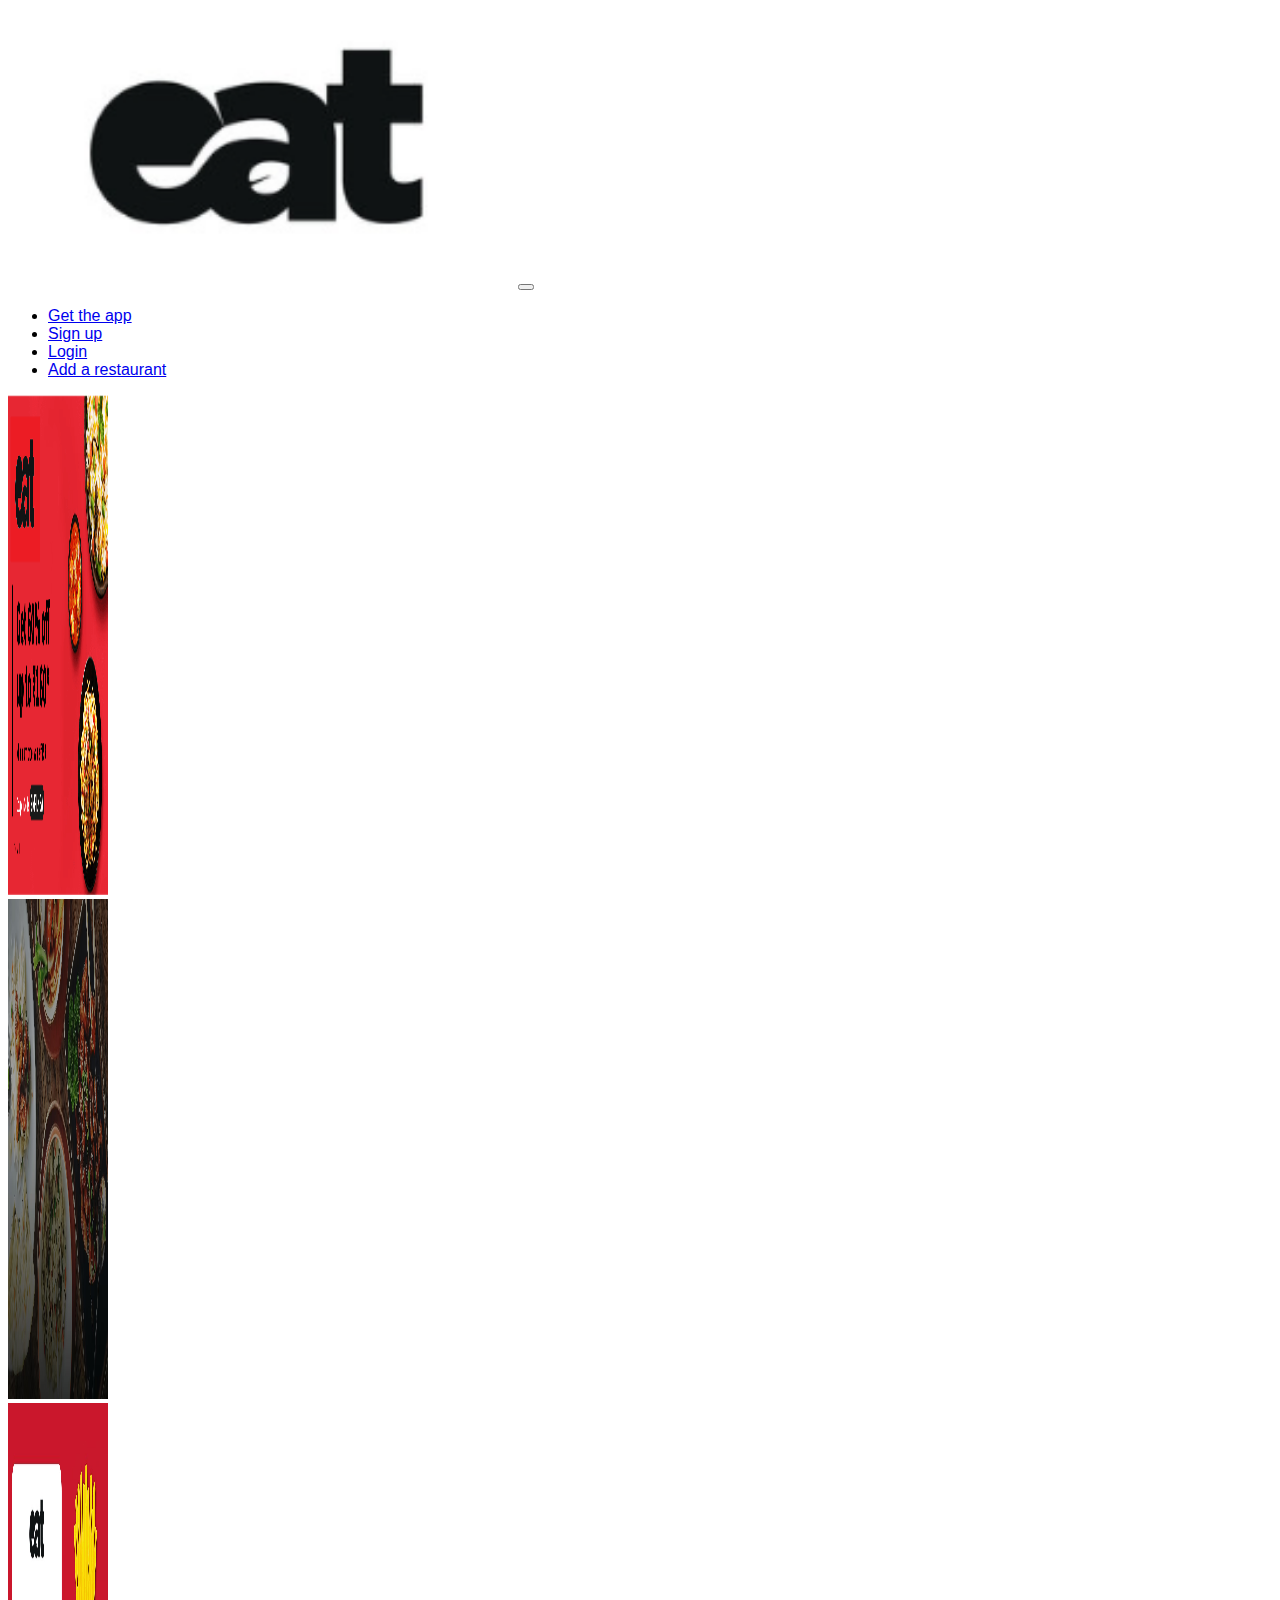
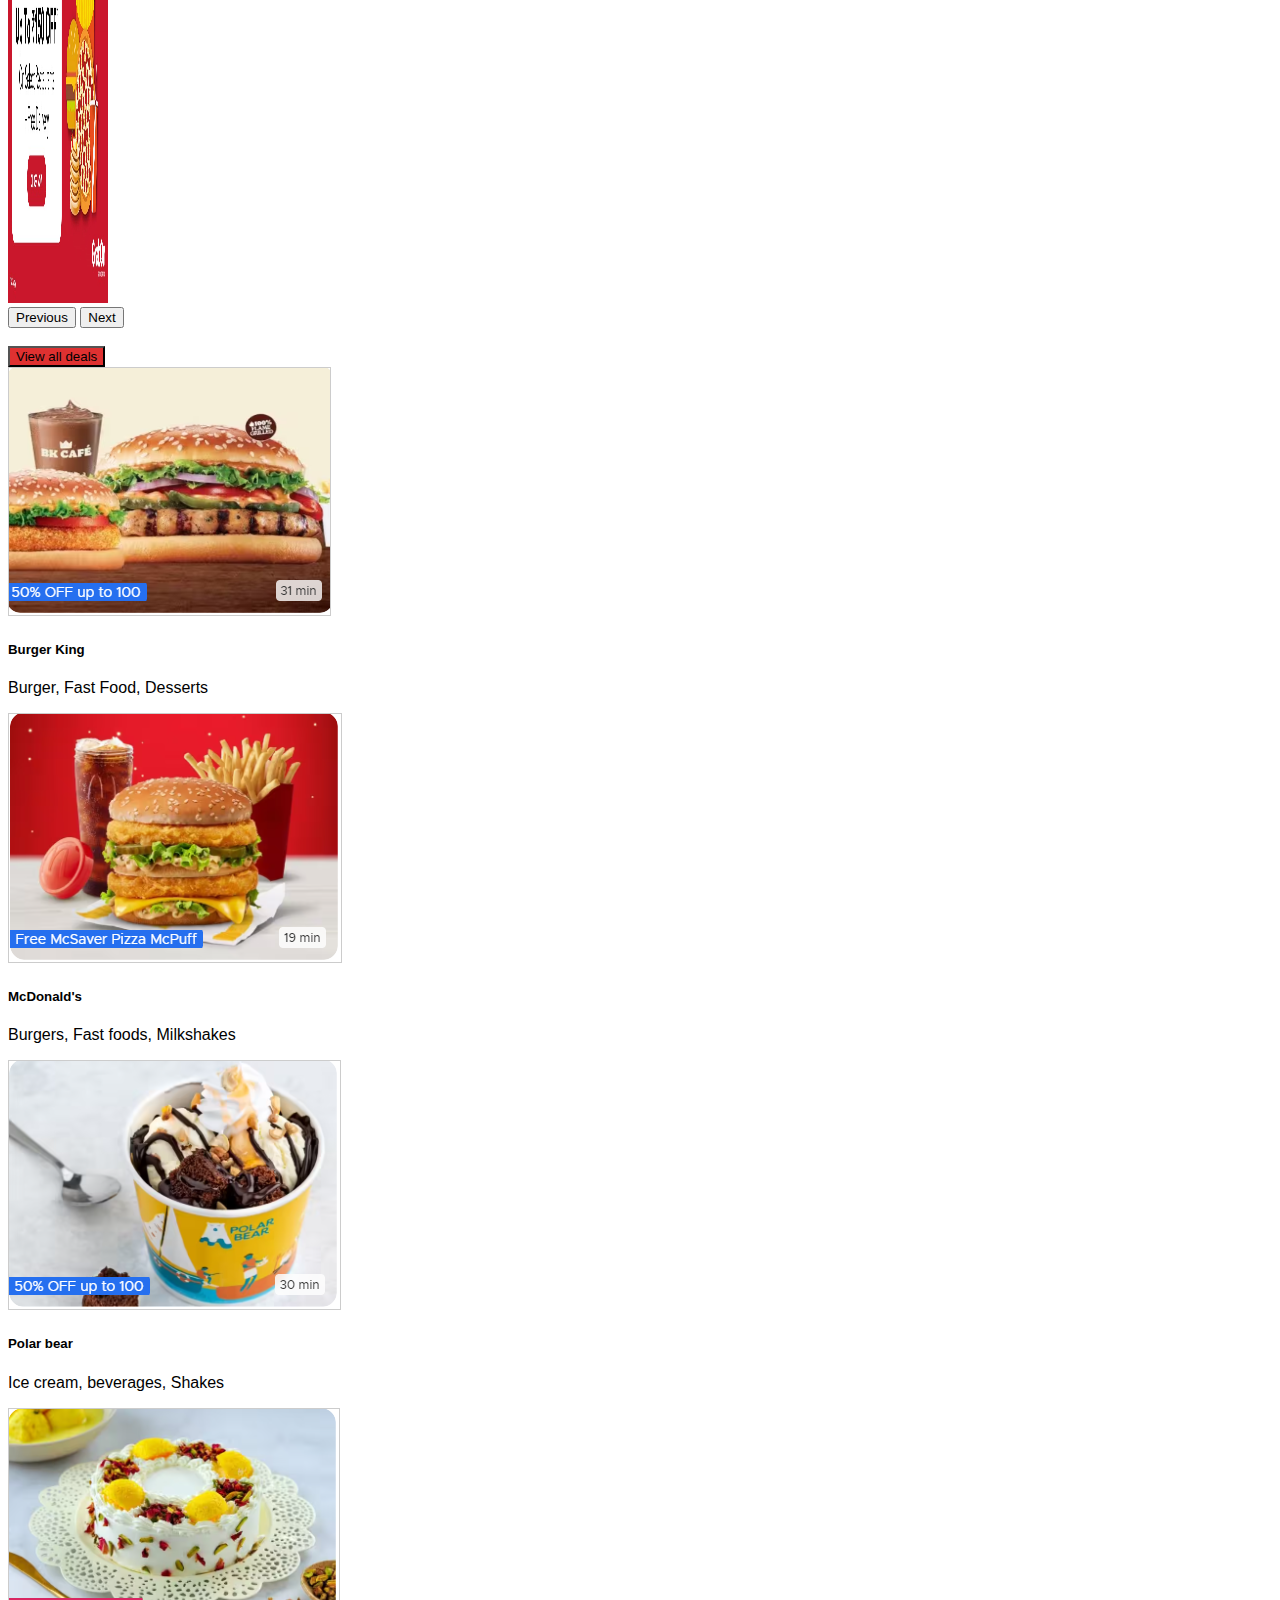
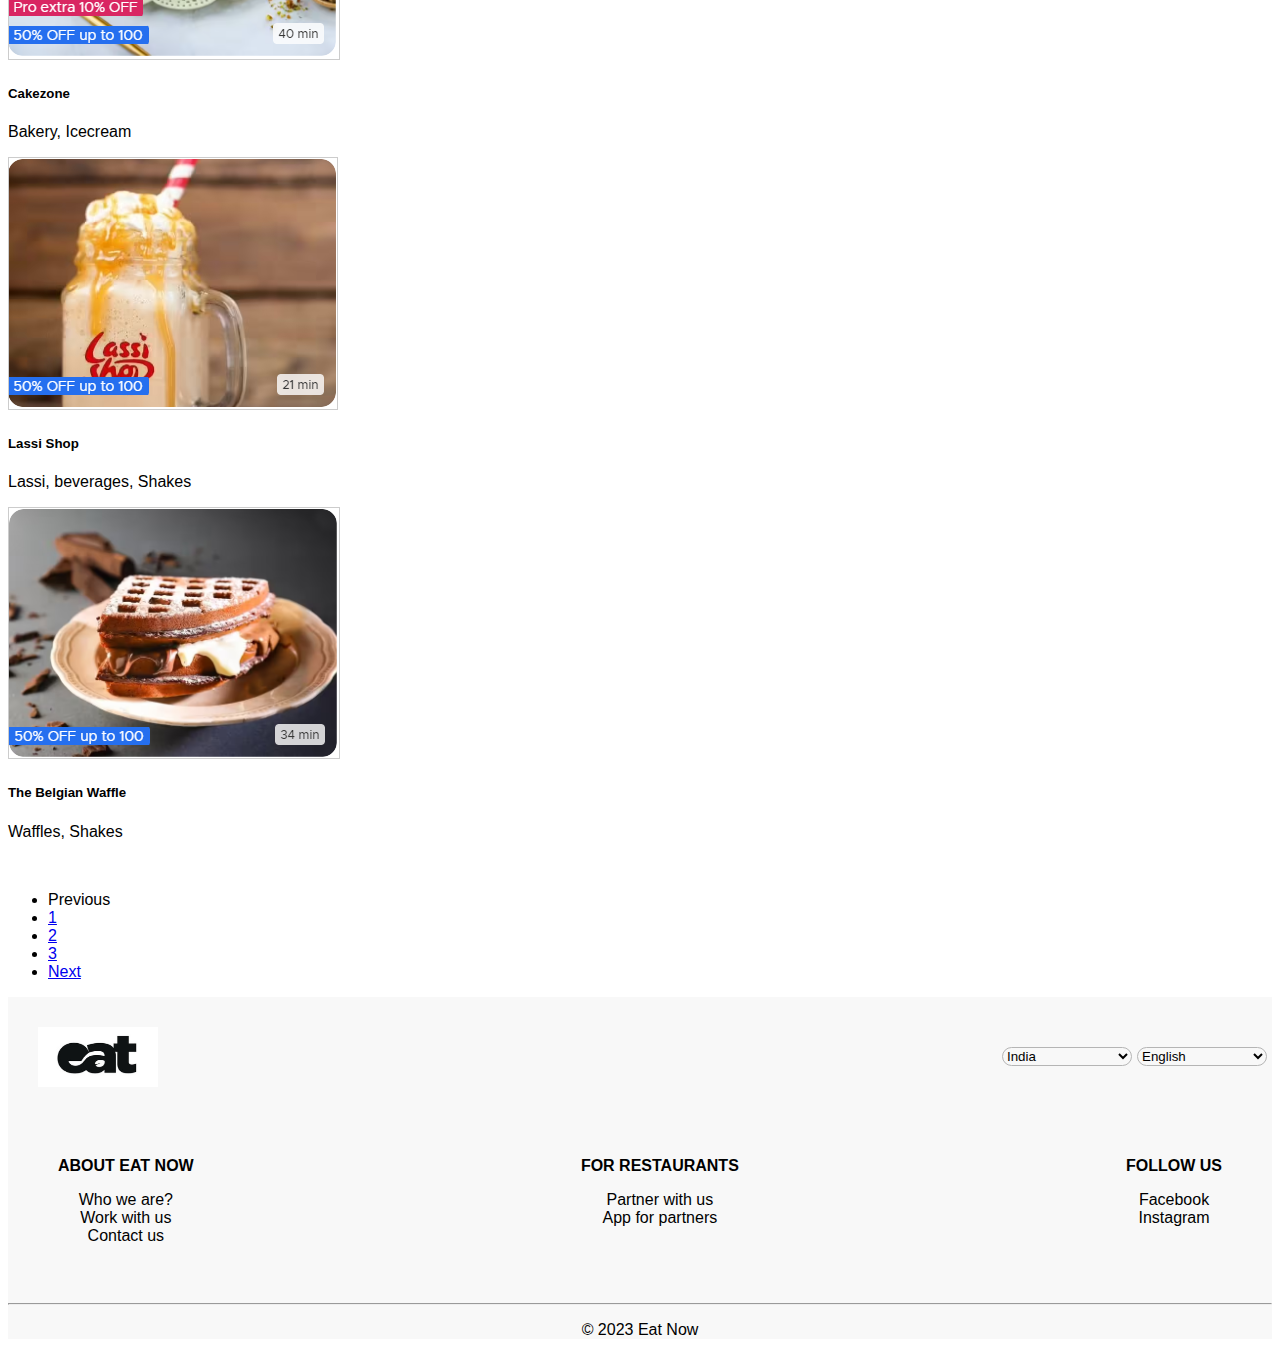
<file: index.html>
<!DOCTYPE html>
<html lang="en">
  <head>
    <meta charset="utf-8" />
    <meta name="viewport" content="width=device-width, initial-scale=1" />
    <title>Eat Now</title>
    <link
      href="https://cdn.jsdelivr.net/npm/bootstrap@5.3.0-alpha1/dist/css/bootstrap.min.css"
      rel="stylesheet"
      integrity="sha384-GLhlTQ8iRABdZLl6O3oVMWSktQOp6b7In1Zl3/Jr59b6EGGoI1aFkw7cmDA6j6gD"
      crossorigin="anonymous"
    />
    <link rel="stylesheet" href="stylesheets/styles.css" />
  </head>
  <body>
    <script
      src="https://cdn.jsdelivr.net/npm/bootstrap@5.3.0-alpha1/dist/js/bootstrap.bundle.min.js"
      integrity="sha384-w76AqPfDkMBDXo30jS1Sgez6pr3x5MlQ1ZAGC+nuZB+EYdgRZgiwxhTBTkF7CXvN"
      crossorigin="anonymous"
    ></script>
    <header>
      <nav class="navbar navbar-expand-lg bg-body-tertiary">
        <div class="container-fluid">
          <a class="navbar-brand" href="index.html"
            ><img src="images/logo.PNG" alt="logo" width="40%"
          /></a>
          <button
            class="navbar-toggler"
            type="button"
            data-bs-toggle="collapse"
            data-bs-target="#navbarScroll"
            aria-controls="navbarScroll"
            aria-expanded="false"
            aria-label="Toggle navigation"
          >
            <span class="navbar-toggler-icon"></span>
          </button>
          <div class="collapse navbar-collapse" id="navbarScroll">
            <ul
              class="navbar-nav ms-auto mb-2 mb-lg-0"
              style="--bs-scroll-height: 100px"
            >
              <li class="nav-item">
                <a class="nav-link" aria-current="page" href="getapp.html"
                  >Get the app</a
                >
              </li>
              <li class="nav-item">
                <a class="nav-link" href="signup.html">Sign up</a>
              </li>
              <li class="nav-item">
                <a class="nav-link" href="login.html">Login</a>
              </li>
              <li class="nav-item">
                <a class="nav-link" href="partnerwithus.html"
                  >Add a restaurant</a
                >
              </li>
            </ul>
          </div>
        </div>
      </nav>
    </header>
    <main>
      <div id="carouselExample" class="carousel slide carousel-fade">
        <div class="carousel-inner">
          <div class="carousel-item active">
            <img src="images/corosal1.png" class="d-block w-100" alt="offer3" />
          </div>
          <div class="carousel-item" data-interval="300">
            <img
              src="images/corosal4.avif"
              class="d-block w-100"
              alt="offer2"
            />
          </div>
          <div class="carousel-item" data-interval="300">
            <img src="images/corosal3.jpg" class="d-block w-100" alt="offer1" />
          </div>
        </div>
        <button
          class="carousel-control-prev"
          type="button"
          data-bs-target="#carouselExample"
          data-bs-slide="prev"
        >
          <span class="carousel-control-prev-icon" aria-hidden="true"></span>
          <span class="visually-hidden">Previous</span>
        </button>
        <button
          class="carousel-control-next"
          type="button"
          data-bs-target="#carouselExample"
          data-bs-slide="next"
        >
          <span class="carousel-control-next-icon" aria-hidden="true"></span>
          <span class="visually-hidden">Next</span>
        </button>
      </div>
      <!--Button-->
      <br />
      <div class="d-grid gap-2">
        <button
          class="btn btn-primary"
          style="background-color: rgb(223, 49, 49)"
          type="button"
        >
          View all deals
        </button>
        <br />
      </div>
      <!-- Card-->
      <div class="row row-cols-1 row-cols-md-3 g-4">
        <div class="col">
          <div class="card">
            <img
              src="images/BurgerKing.PNG"
              class="card-img-top"
              alt="burgerking"
            />
            <div class="card-body">
              <a href="#">
                <h5 class="card-title">Burger King</h5>
                <p class="card-text">Burger, Fast Food, Desserts</p>
              </a>
            </div>
          </div>
        </div>
        <div class="col">
          <div class="card">
            <img src="images/mcdonalds.PNG" class="card-img-top" alt="McD" />
            <div class="card-body">
              <a href="#">
                <h5 class="card-title">McDonald's</h5>
                <p class="card-text">Burgers, Fast foods, Milkshakes</p>
              </a>
            </div>
          </div>
        </div>
        <div class="col">
          <div class="card">
            <img
              src="images/polarbear.PNG"
              class="card-img-top"
              alt="polarbear"
            />
            <div class="card-body">
              <a href="#">
                <h5 class="card-title">Polar bear</h5>
                <p class="card-text">Ice cream, beverages, Shakes</p>
              </a>
            </div>
          </div>
        </div>
        <div class="col">
          <div class="card">
            <img
              src="images/cakezone.PNG"
              class="card-img-top"
              alt="cakezone"
            />
            <div class="card-body">
              <a href="#">
                <h5 class="card-title">Cakezone</h5>
                <p class="card-text">Bakery, Icecream</p>
              </a>
            </div>
          </div>
        </div>
        <div class="col">
          <div class="card">
            <img
              src="images/lassishop.PNG"
              class="card-img-top"
              alt="lassishop"
            />
            <div class="card-body">
              <a href="#">
                <h5 class="card-title">Lassi Shop</h5>
                <p class="card-text">Lassi, beverages, Shakes</p>
              </a>
            </div>
          </div>
        </div>
        <div class="col">
          <div class="card">
            <img
              src="images/belgianwaffle.PNG"
              class="card-img-top"
              alt="belgianwaffle"
            />
            <div class="card-body">
              <a href="#">
                <h5 class="card-title">The Belgian Waffle</h5>
                <p class="card-text">Waffles, Shakes</p>
              </a>
            </div>
          </div>
        </div>
      </div>
      <br />
      <!--Buttons-->
      <nav aria-label="Page navigation example">
        <ul class="pagination justify-content-center">
          <li class="page-item disabled">
            <a class="page-link">Previous</a>
          </li>
          <li class="page-item"><a class="page-link" href="#">1</a></li>
          <li class="page-item"><a class="page-link" href="#">2</a></li>
          <li class="page-item"><a class="page-link" href="#">3</a></li>
          <li class="page-item">
            <a class="page-link" href="#">Next</a>
          </li>
        </ul>
      </nav>
    </main>
    <footer class="footer">
      <div class="footdsn">
        <div class="footdivhead">
          <img src="images/logo.PNG" alt="logo" />
        </div>
        <div class="footdivhead">
          <div class="footer-select">
            <form class="footer-form">
              <select class="select-foot" name="country">
                <option value="india">India</option>
                <option value="england">England</option>
                <option value="australia">Australia</option>
              </select>
            </form>

            <form class="footer-form">
              <select class="select-foot" name="language">
                <option value="english">English</option>
                <option value="hindi">Hindi</option>
              </select>
            </form>
          </div>
        </div>
      </div>
      <div class="footdsn">
        <div class="footdiv">
          <p class="footerp">ABOUT EAT NOW</p>
          <a href="aboutus.html">Who we are?</a><br />
          <a href="workwithus.html">Work with us</a><br />
          <a href="">Contact us</a>
        </div>
        <div class="footdiv">
          <p class="footerp">FOR RESTAURANTS</p>
          <a href="partnerwithus.html">Partner with us</a><br />
          <a href="partnerapp.html">App for partners</a><br />
        </div>
        <div class="footdiv">
          <p class="footerp">FOLLOW US</p>
          <a href="https://www.facebook.com" target="_blank">Facebook</a><br />
          <a href="https://www.instagram.com" target="_blank">Instagram</a
          ><br />
        </div>
      </div>
      <hr />
      <p align="center">&#169; 2023 Eat Now</p>
    </footer>
  </body>
</html>
</file>
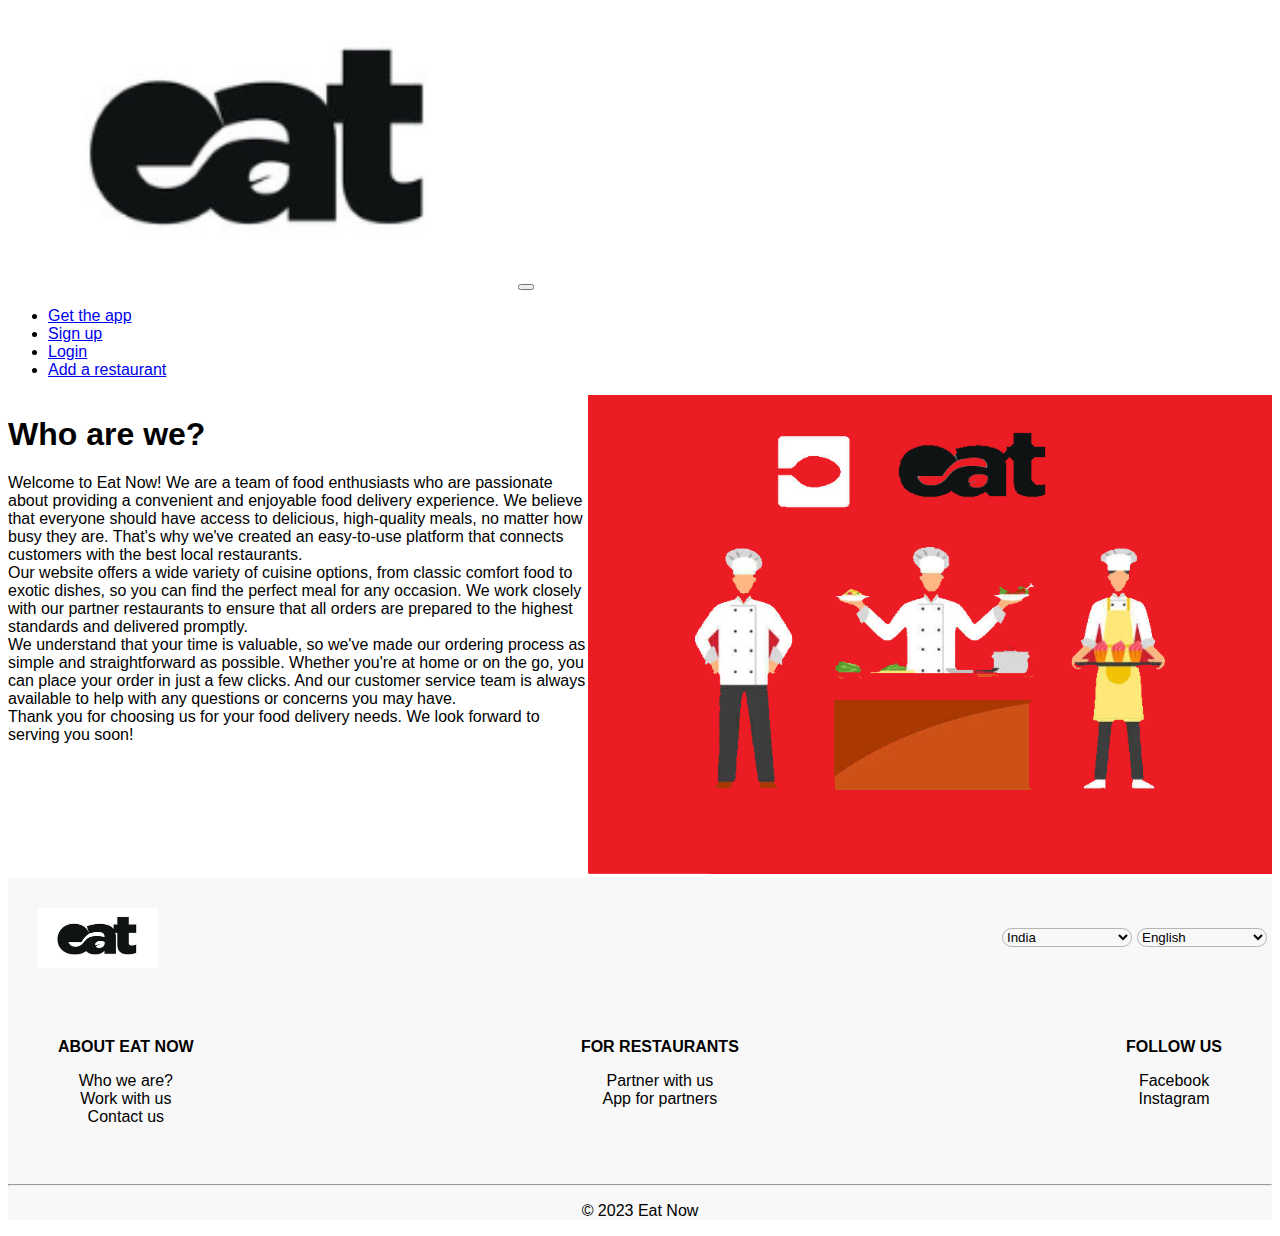
<file: aboutus.html>
<!DOCTYPE html>
<html lang="en">
  <head>
    <meta charset="utf-8" />
    <meta name="viewport" content="width=device-width, initial-scale=1" />
    <title>Eat Now</title>
    <link
      href="https://cdn.jsdelivr.net/npm/bootstrap@5.3.0-alpha1/dist/css/bootstrap.min.css"
      rel="stylesheet"
      integrity="sha384-GLhlTQ8iRABdZLl6O3oVMWSktQOp6b7In1Zl3/Jr59b6EGGoI1aFkw7cmDA6j6gD"
      crossorigin="anonymous"
    />
    <link rel="stylesheet" href="stylesheets/styles.css" />
    <link rel="stylesheet" href="stylesheets/login.css" />
    <link rel="stylesheet" href="stylesheets/aboutus.css" />
  </head>
  <body>
    <script
      src="https://cdn.jsdelivr.net/npm/bootstrap@5.3.0-alpha1/dist/js/bootstrap.bundle.min.js"
      integrity="sha384-w76AqPfDkMBDXo30jS1Sgez6pr3x5MlQ1ZAGC+nuZB+EYdgRZgiwxhTBTkF7CXvN"
      crossorigin="anonymous"
    ></script>
    <header>
      <nav class="navbar navbar-expand-lg bg-body-tertiary">
        <div class="container-fluid">
          <a class="navbar-brand" href="index.html"
            ><img src="images/logo.PNG" alt="logo" width="40%"
          /></a>
          <button
            class="navbar-toggler"
            type="button"
            data-bs-toggle="collapse"
            data-bs-target="#navbarScroll"
            aria-controls="navbarScroll"
            aria-expanded="false"
            aria-label="Toggle navigation"
          >
            <span class="navbar-toggler-icon"></span>
          </button>
          <div class="collapse navbar-collapse" id="navbarScroll">
            <ul
              class="navbar-nav ms-auto mb-2 mb-lg-0"
              style="--bs-scroll-height: 100px"
            >
              <li class="nav-item">
                <a
                  class="nav-link"
                  aria-current="page"
                  href="https://www.zomato.com/mobile"
                  target="_blank"
                  >Get the app</a
                >
              </li>
              <li class="nav-item">
                <a class="nav-link" href="signup.html" target="_blank"
                  >Sign up</a
                >
              </li>
              <li class="nav-item">
                <a class="nav-link" href="login.html">Login</a>
              </li>
              <li class="nav-item">
                <a class="nav-link" href="partnerwithus.html"
                  >Add a restaurant</a
                >
              </li>
            </ul>
          </div>
        </div>
      </nav>
    </header>
    <main>
      <div id="loginFlex">
        <div class="about-us">
          <h1>Who are we?</h1>
          <p>
            Welcome to Eat Now! We are a team of food enthusiasts who are
            passionate about providing a convenient and enjoyable food delivery
            experience. We believe that everyone should have access to
            delicious, high-quality meals, no matter how busy they are. That's
            why we've created an easy-to-use platform that connects customers
            with the best local restaurants.<br />
            Our website offers a wide variety of cuisine options, from classic
            comfort food to exotic dishes, so you can find the perfect meal for
            any occasion. We work closely with our partner restaurants to ensure
            that all orders are prepared to the highest standards and delivered
            promptly. <br />
            We understand that your time is valuable, so we've made our ordering
            process as simple and straightforward as possible. Whether you're at
            home or on the go, you can place your order in just a few clicks.
            And our customer service team is always available to help with any
            questions or concerns you may have.
            <br />
            Thank you for choosing us for your food delivery needs. We look
            forward to serving you soon!
            <br />
          </p>
        </div>
        <div>
          <img src="images/corosal2.PNG" alt="ourpic" width="100%" />
        </div>
      </div>
    </main>
    <footer class="footer">
      <div class="footdsn">
        <div class="footdivhead">
          <img src="images/logo.PNG" alt="logo" />
        </div>
        <div class="footdivhead">
          <div class="footer-select">
            <form class="footer-form">
              <select class="select-foot" name="country">
                <option value="india">India</option>
                <option value="england">England</option>
                <option value="australia">Australia</option>
              </select>
            </form>

            <form class="footer-form">
              <select class="select-foot" name="language">
                <option value="english">English</option>
                <option value="hindi">Hindi</option>
              </select>
            </form>
          </div>
        </div>
      </div>
      <div class="footdsn">
        <div class="footdiv">
          <p class="footerp">ABOUT EAT NOW</p>
          <a href="">Who we are?</a><br />
          <a href="workwithus.html">Work with us</a><br />
          <a href="">Contact us</a>
        </div>
        <div class="footdiv">
          <p class="footerp">FOR RESTAURANTS</p>
          <a href="partnerwithus.html">Partner with us</a><br />
          <a href="partnerapp.html">App for partners</a><br />
        </div>
        <div class="footdiv">
          <p class="footerp">FOLLOW US</p>
          <a href="https://www.facebook.com" target="_blank">Facebook</a><br />
          <a href="https://www.instagram.com" target="_blank">Instagram</a
          ><br />
        </div>
      </div>
      <hr />
      <p align="center">&#169; 2023 Eat Now</p>
    </footer>
  </body>
</html>
</file>
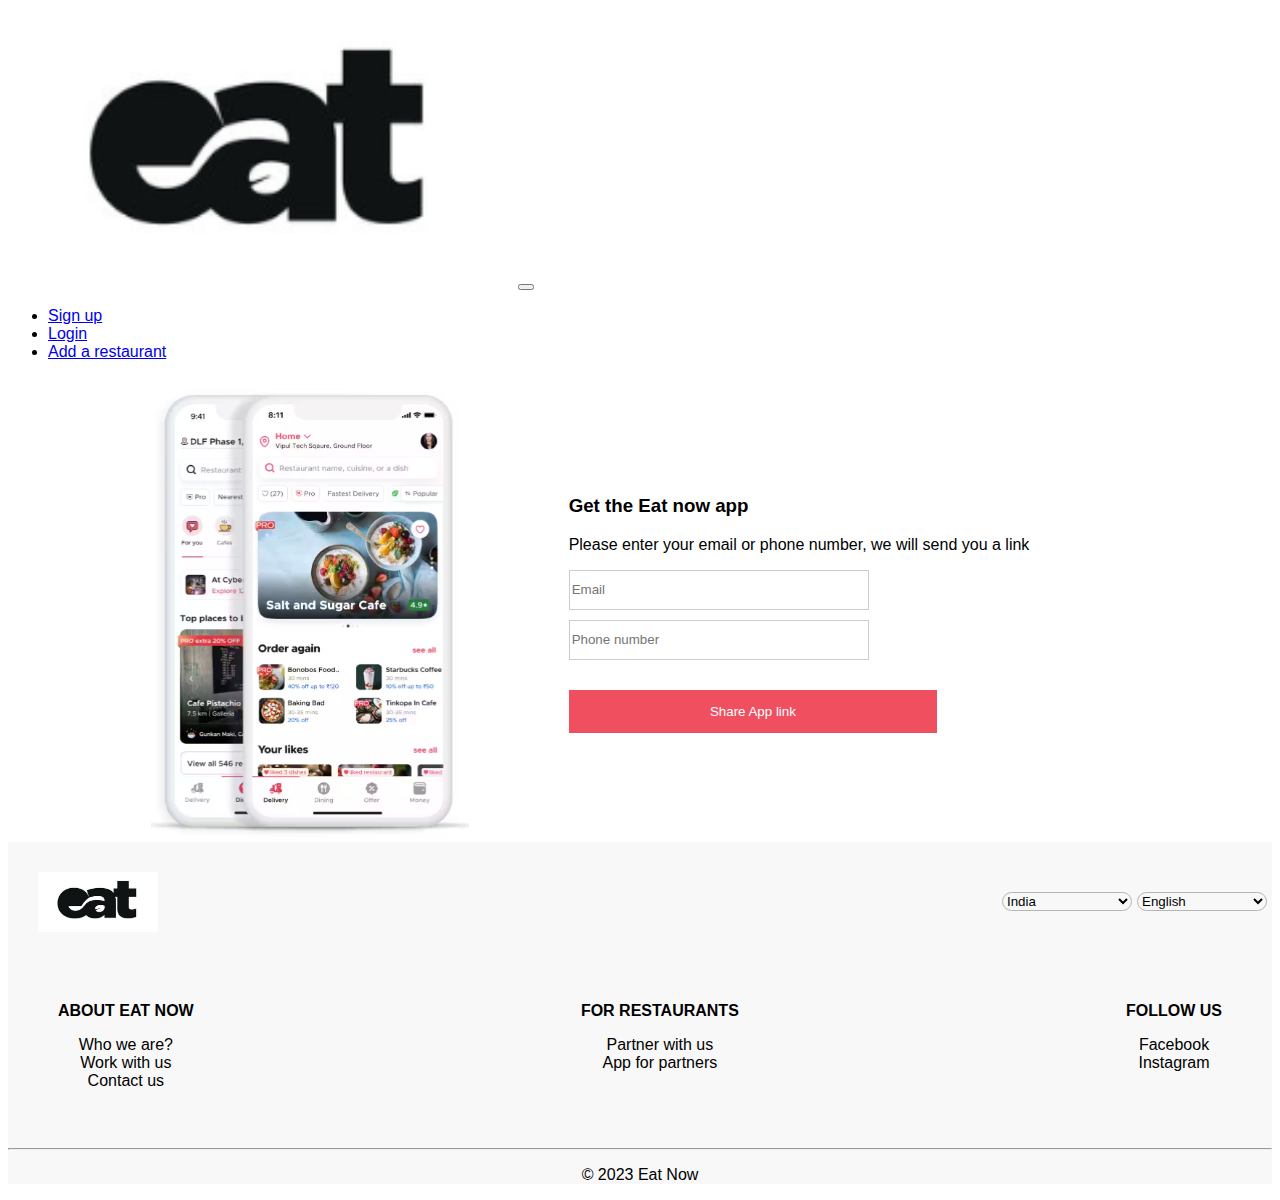
<file: getapp.html>
<!DOCTYPE html>
<html lang="en">
  <head>
    <meta charset="utf-8" />
    <meta name="viewport" content="width=device-width, initial-scale=1" />
    <title>Eat Now</title>
    <link
      href="https://cdn.jsdelivr.net/npm/bootstrap@5.3.0-alpha1/dist/css/bootstrap.min.css"
      rel="stylesheet"
      integrity="sha384-GLhlTQ8iRABdZLl6O3oVMWSktQOp6b7In1Zl3/Jr59b6EGGoI1aFkw7cmDA6j6gD"
      crossorigin="anonymous"
    />
    <link rel="stylesheet" href="stylesheets/styles.css" />
    <link rel="stylesheet" href="stylesheets/login.css" />
    <link rel="stylesheet" href="stylesheets/getapp.css" />
  </head>
  <body>
    <script
      src="https://cdn.jsdelivr.net/npm/bootstrap@5.3.0-alpha1/dist/js/bootstrap.bundle.min.js"
      integrity="sha384-w76AqPfDkMBDXo30jS1Sgez6pr3x5MlQ1ZAGC+nuZB+EYdgRZgiwxhTBTkF7CXvN"
      crossorigin="anonymous"
    ></script>
    <header>
      <nav class="navbar navbar-expand-lg bg-body-tertiary">
        <div class="container-fluid">
          <a class="navbar-brand" href="index.html"
            ><img src="images/logo.PNG" alt="logo" width="40%"
          /></a>
          <button
            class="navbar-toggler"
            type="button"
            data-bs-toggle="collapse"
            data-bs-target="#navbarScroll"
            aria-controls="navbarScroll"
            aria-expanded="false"
            aria-label="Toggle navigation"
          >
            <span class="navbar-toggler-icon"></span>
          </button>
          <div class="collapse navbar-collapse" id="navbarScroll">
            <ul
              class="navbar-nav ms-auto mb-2 mb-lg-0"
              style="--bs-scroll-height: 100px"
            >
              <li class="nav-item">
                <a class="nav-link" href="signup.html">Sign up</a>
              </li>
              <li class="nav-item">
                <a class="nav-link" href="login.html">Login</a>
              </li>
              <li class="nav-item">
                <a class="nav-link" href="partnerwithus.html"
                  >Add a restaurant</a
                >
              </li>
            </ul>
          </div>
        </div>
      </nav>
    </header>
    <main>
      <div id="getappFlex">
        <div><img src="images/mobileapp.PNG" alt="mobile" /></div>
        <div class="getappForm">
          <h3>Get the Eat now app</h3>
          <p>
            Please enter your email or phone number, we will send you a link
          </p>
          <input type="text" placeholder="Email " /> <br />
          <input type="text" placeholder="Phone number" />
          <br />
          <button type="submit" id="shareappbutton">Share App link</button>
        </div>
      </div>
    </main>
    <footer class="footer">
      <div class="footdsn">
        <div class="footdivhead">
          <img src="images/logo.PNG" alt="logo" />
        </div>
        <div class="footdivhead">
          <div class="footer-select">
            <form class="footer-form">
              <select class="select-foot" name="country">
                <option value="india">India</option>
                <option value="england">England</option>
                <option value="australia">Australia</option>
              </select>
            </form>

            <form class="footer-form">
              <select class="select-foot" name="language">
                <option value="english">English</option>
                <option value="hindi">Hindi</option>
              </select>
            </form>
          </div>
        </div>
      </div>
      <div class="footdsn">
        <div class="footdiv">
          <p class="footerp">ABOUT EAT NOW</p>
          <a href="aboutus.html">Who we are?</a><br />
          <a href="workwithus.html">Work with us</a><br />
          <a href="">Contact us</a>
        </div>
        <div class="footdiv">
          <p class="footerp">FOR RESTAURANTS</p>
          <a href="partnerwithus.html">Partner with us</a><br />
          <a href="">App for partners</a><br />
        </div>
        <div class="footdiv">
          <p class="footerp">FOLLOW US</p>
          <a href="https://www.facebook.com" target="_blank">Facebook</a><br />
          <a href="https://www.instagram.com" target="_blank">Instagram</a
          ><br />
        </div>
      </div>
      <hr />
      <p align="center">&#169; 2023 Eat Now</p>
    </footer>
  </body>
</html>
</file>
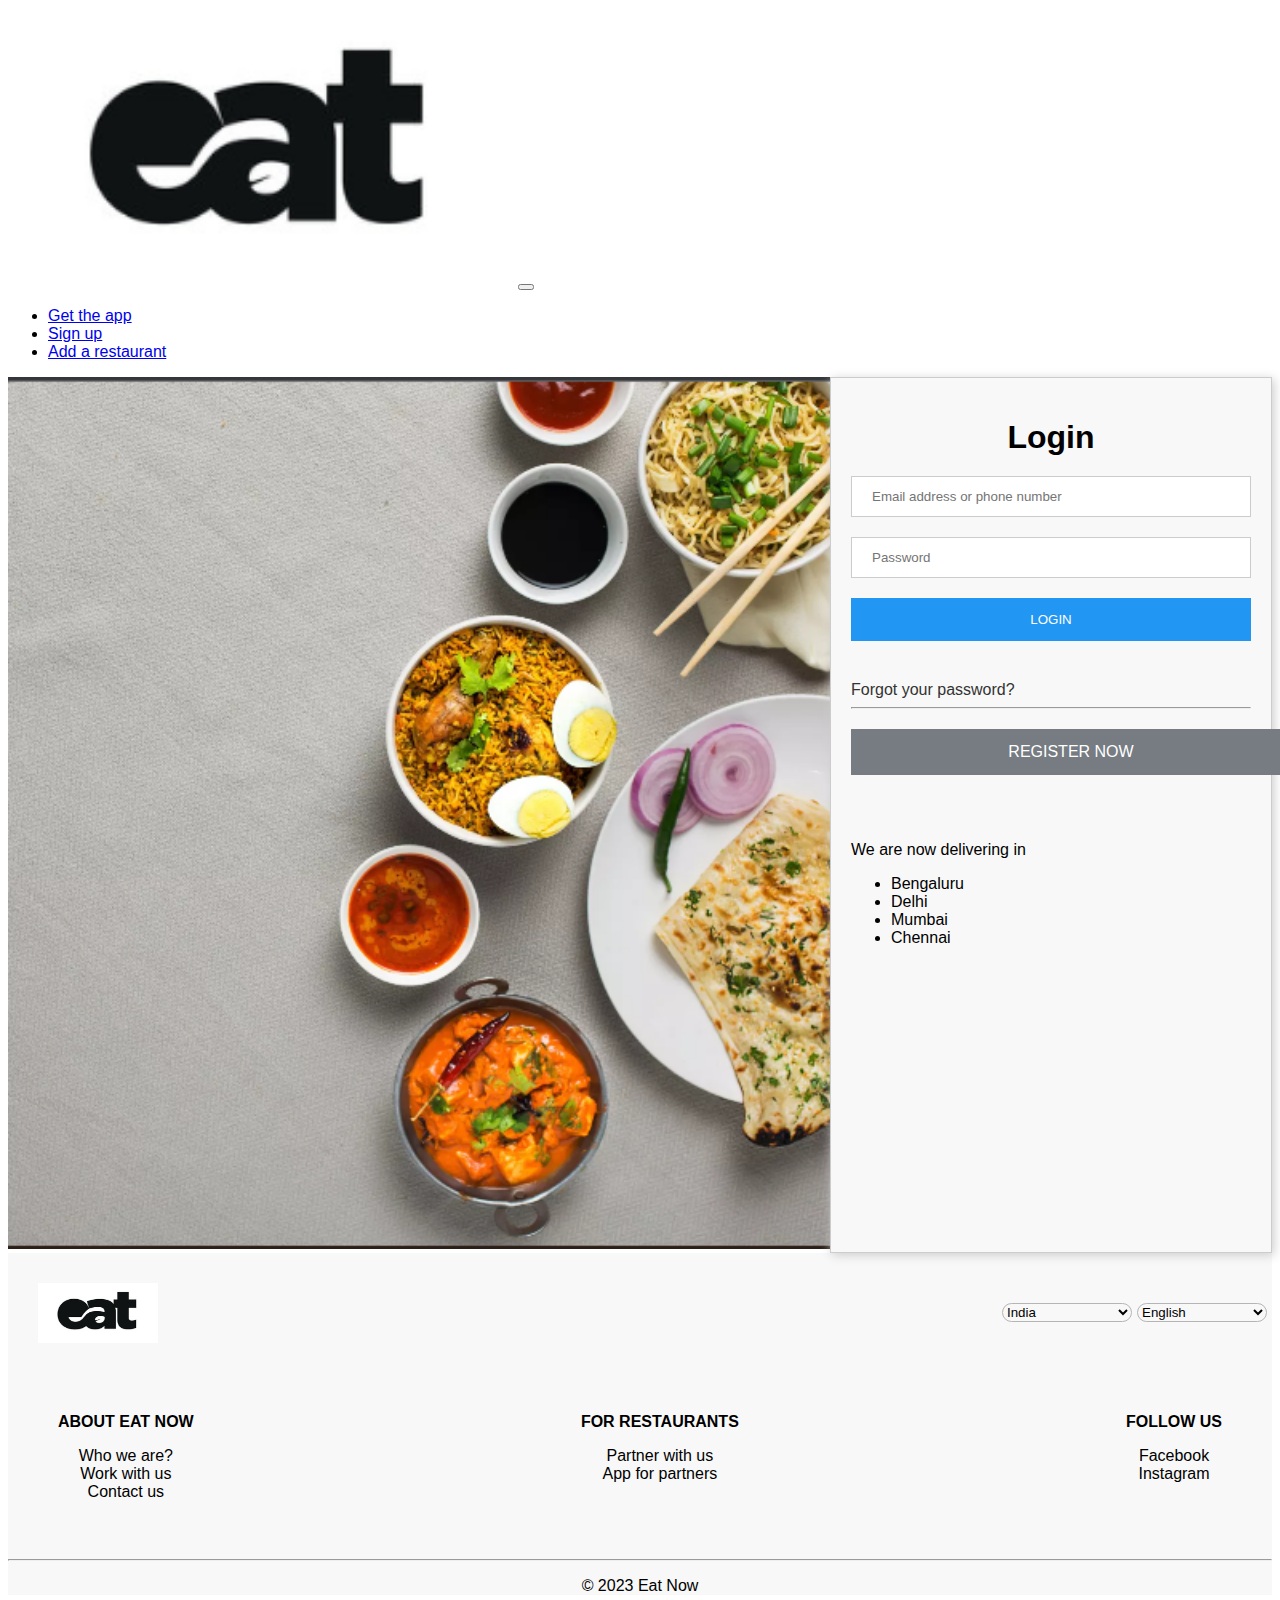
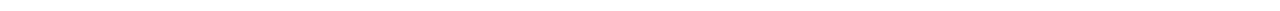
<file: login.html>
<!DOCTYPE html>
<html>
  <head>
    <meta charset="utf-8" />
    <meta name="viewport" content="width=device-width, initial-scale=1" />
    <title>Eat now - login</title>
    <link
      href="https://cdn.jsdelivr.net/npm/bootstrap@5.3.0-alpha1/dist/css/bootstrap.min.css"
      rel="stylesheet"
      integrity="sha384-GLhlTQ8iRABdZLl6O3oVMWSktQOp6b7In1Zl3/Jr59b6EGGoI1aFkw7cmDA6j6gD"
      crossorigin="anonymous"
    />
    <link rel="stylesheet" href="stylesheets/styles.css" />
    <link rel="stylesheet" href="stylesheets/login.css" />
  </head>
  <body>
    <script
      src="https://cdn.jsdelivr.net/npm/bootstrap@5.3.0-alpha1/dist/js/bootstrap.bundle.min.js"
      integrity="sha384-w76AqPfDkMBDXo30jS1Sgez6pr3x5MlQ1ZAGC+nuZB+EYdgRZgiwxhTBTkF7CXvN"
      crossorigin="anonymous"
    ></script>
    <header>
      <nav class="navbar navbar-expand-lg bg-body-tertiary">
        <div class="container-fluid">
          <a class="navbar-brand" href="index.html"
            ><img src="images/logo.PNG" alt="logo" width="40%"
          /></a>
          <button
            class="navbar-toggler"
            type="button"
            data-bs-toggle="collapse"
            data-bs-target="#navbarScroll"
            aria-controls="navbarScroll"
            aria-expanded="false"
            aria-label="Toggle navigation"
          >
            <span class="navbar-toggler-icon"></span>
          </button>
          <div class="collapse navbar-collapse" id="navbarScroll">
            <ul
              class="navbar-nav ms-auto mb-2 mb-lg-0"
              style="--bs-scroll-height: 100px"
            >
              <li class="nav-item">
                <a class="nav-link" aria-current="page" href="getapp.html"
                  >Get the app</a
                >
              </li>
              <li class="nav-item">
                <a class="nav-link" href="signup.html">Sign up</a>
              </li>
              <li class="nav-item">
                <a class="nav-link" href="partnerwithus.html"
                  >Add a restaurant</a
                >
              </li>
            </ul>
          </div>
        </div>
      </nav>
    </header>
    <main>
      <div id="loginFlex">
        <div class="loginImg">
          <img src="images/loginpage.PNG" alt="" />
        </div>
        <div id="login-form">
          <h1>Login</h1>
          <form>
            <input
              type="text"
              id="username"
              name="username"
              placeholder="Email address or phone number"
            />
            <input
              type="password"
              id="password"
              placeholder="Password"
              name="password"
            />
            <input type="submit" value="LOGIN" />
          </form>
          <a href="#">Forgot your password?</a>
          <hr />
          <a id="signupLogin" href="signup.html" style="color: white"
            >REGISTER NOW</a
          >
          <div class="loginNote">
            <p>We are now delivering in</p>
            <ul>
              <li>Bengaluru</li>
              <li>Delhi</li>
              <li>Mumbai</li>
              <li>Chennai</li>
            </ul>
          </div>
        </div>
      </div>
    </main>
    <footer class="footer">
      <div class="footdsn">
        <div class="footdivhead">
          <img src="images/logo.PNG" alt="logo" />
        </div>
        <div class="footdivhead">
          <div class="footer-select">
            <form class="footer-form">
              <select class="select-foot" name="country">
                <option value="india">India</option>
                <option value="england">England</option>
                <option value="australia">Australia</option>
              </select>
            </form>

            <form class="footer-form">
              <select class="select-foot" name="language">
                <option value="english">English</option>
                <option value="hindi">Hindi</option>
              </select>
            </form>
          </div>
        </div>
      </div>
      <div class="footdsn">
        <div class="footdiv">
          <p class="footerp">ABOUT EAT NOW</p>
          <a href="aboutus.html">Who we are?</a><br />
          <a href="workwithus.html">Work with us</a><br />
          <a href="">Contact us</a>
        </div>
        <div class="footdiv">
          <p class="footerp">FOR RESTAURANTS</p>
          <a href="partnerwithus.html">Partner with us</a><br />
          <a href="partnerapp.html">App for partners</a><br />
        </div>
        <div class="footdiv">
          <p class="footerp">FOLLOW US</p>
          <a href="https://www.facebook.com" target="_blank">Facebook</a><br />
          <a href="https://www.instagram.com" target="_blank">Instagram</a
          ><br />
        </div>
      </div>
      <hr />
      <p align="center">&#169; 2023 Eat Now</p>
    </footer>
  </body>
</html>
</file>
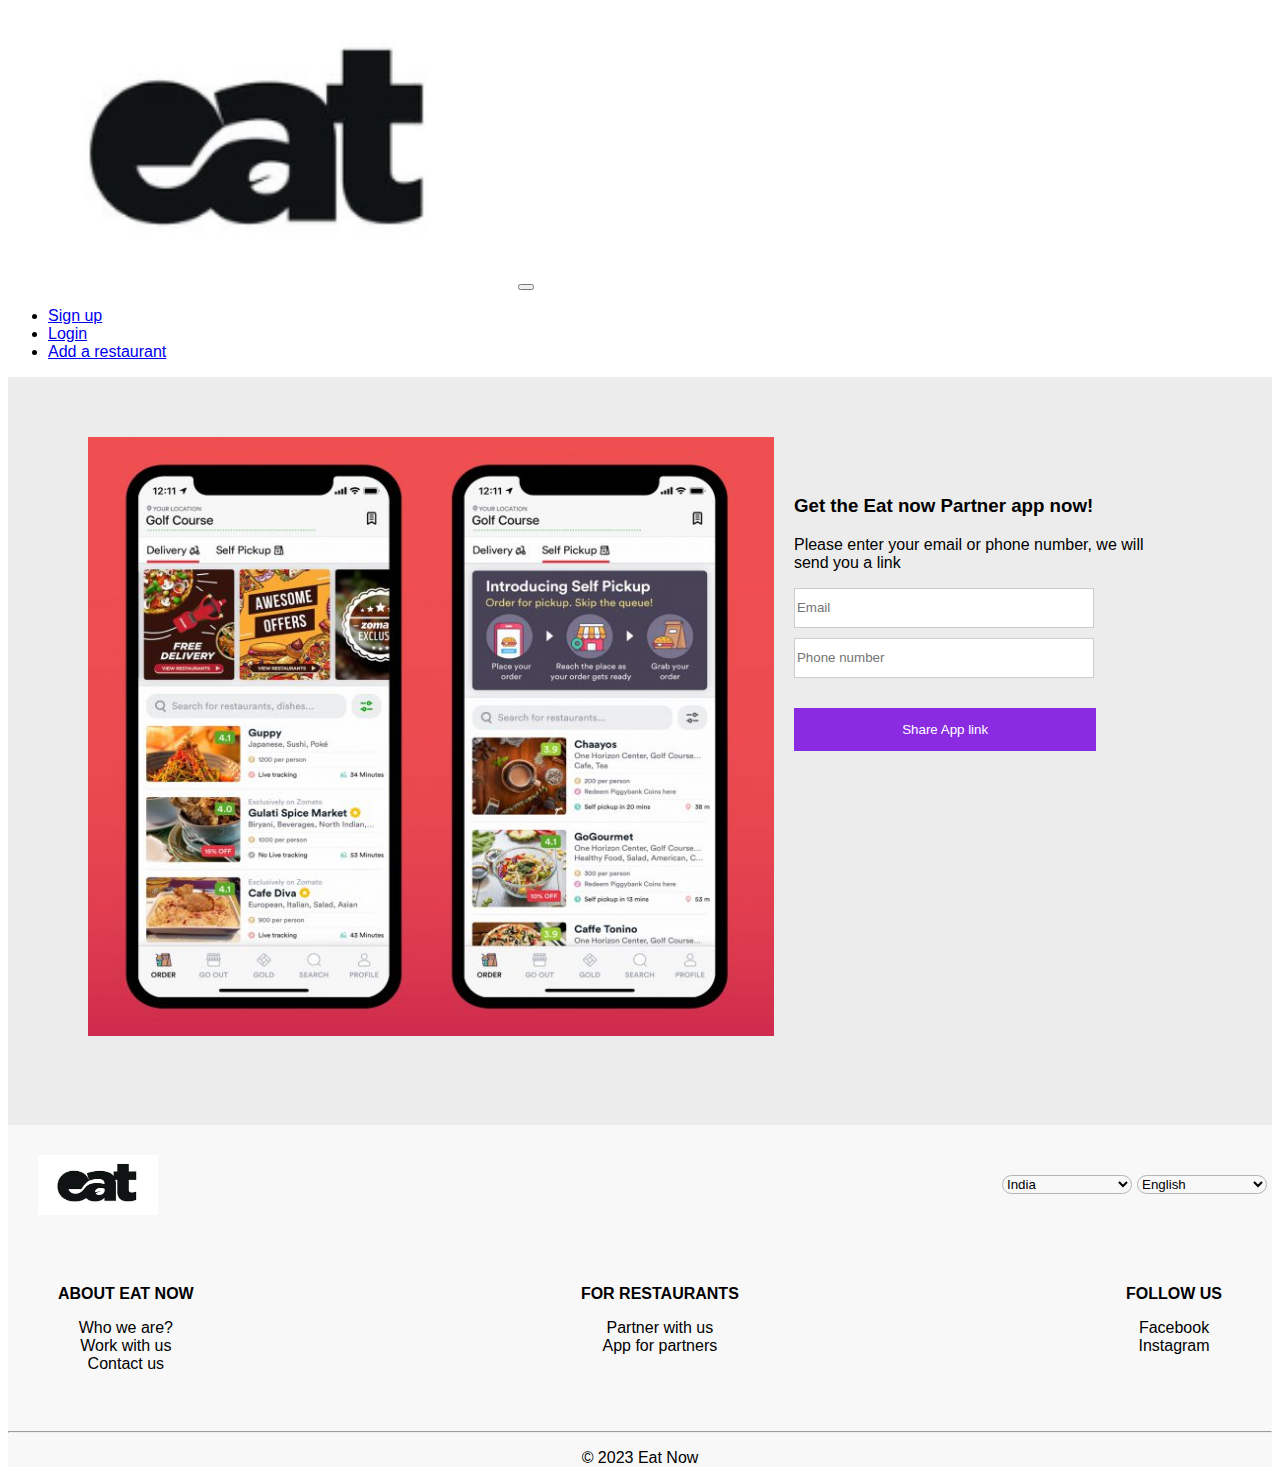
<file: partnerapp.html>
<!DOCTYPE html>
<html lang="en">
  <head>
    <meta charset="utf-8" />
    <meta name="viewport" content="width=device-width, initial-scale=1" />
    <title>Eat Now</title>
    <link
      href="https://cdn.jsdelivr.net/npm/bootstrap@5.3.0-alpha1/dist/css/bootstrap.min.css"
      rel="stylesheet"
      integrity="sha384-GLhlTQ8iRABdZLl6O3oVMWSktQOp6b7In1Zl3/Jr59b6EGGoI1aFkw7cmDA6j6gD"
      crossorigin="anonymous"
    />
    <link rel="stylesheet" href="stylesheets/styles.css" />
    <link rel="stylesheet" href="stylesheets/login.css" />
    <link rel="stylesheet" href="stylesheets/getapp.css" />
    <link rel="stylesheet" href="stylesheets/partnerapp.css" />
  </head>
  <body>
    <script
      src="https://cdn.jsdelivr.net/npm/bootstrap@5.3.0-alpha1/dist/js/bootstrap.bundle.min.js"
      integrity="sha384-w76AqPfDkMBDXo30jS1Sgez6pr3x5MlQ1ZAGC+nuZB+EYdgRZgiwxhTBTkF7CXvN"
      crossorigin="anonymous"
    ></script>
    <header>
      <nav class="navbar navbar-expand-lg bg-body-tertiary">
        <div class="container-fluid">
          <a class="navbar-brand" href="index.html"
            ><img src="images/logo.PNG" alt="logo" width="40%"
          /></a>
          <button
            class="navbar-toggler"
            type="button"
            data-bs-toggle="collapse"
            data-bs-target="#navbarScroll"
            aria-controls="navbarScroll"
            aria-expanded="false"
            aria-label="Toggle navigation"
          >
            <span class="navbar-toggler-icon"></span>
          </button>
          <div class="collapse navbar-collapse" id="navbarScroll">
            <ul
              class="navbar-nav ms-auto mb-2 mb-lg-0"
              style="--bs-scroll-height: 100px"
            >
              <li class="nav-item">
                <a class="nav-link" href="signup.html">Sign up</a>
              </li>
              <li class="nav-item">
                <a class="nav-link" href="login.html">Login</a>
              </li>
              <li class="nav-item">
                <a class="nav-link" href="partnerwithus.html"
                  >Add a restaurant</a
                >
              </li>
            </ul>
          </div>
        </div>
      </nav>
    </header>
    <main>
      <div id="getappFlex">
        <div>
          <img src="images/partnerapp.jpg" alt="mobile" />
        </div>
        <div class="getappForm">
          <h3>Get the Eat now Partner app now!</h3>
          <p>
            Please enter your email or phone number, we will send you a link
          </p>
          <input type="text" placeholder="Email " /> <br />
          <input type="text" placeholder="Phone number" />
          <br />
          <button type="submit" id="shareappbutton">Share App link</button>
        </div>
      </div>
    </main>
    <footer class="footer">
      <div class="footdsn">
        <div class="footdivhead">
          <img src="images/logo.PNG" alt="logo" />
        </div>
        <div class="footdivhead">
          <div class="footer-select">
            <form class="footer-form">
              <select class="select-foot" name="country">
                <option value="india">India</option>
                <option value="england">England</option>
                <option value="australia">Australia</option>
              </select>
            </form>

            <form class="footer-form">
              <select class="select-foot" name="language">
                <option value="english">English</option>
                <option value="hindi">Hindi</option>
              </select>
            </form>
          </div>
        </div>
      </div>
      <div class="footdsn">
        <div class="footdiv">
          <p class="footerp">ABOUT EAT NOW</p>
          <a href="aboutus.html">Who we are?</a><br />
          <a href="workwithus.html">Work with us</a><br />
          <a href="">Contact us</a>
        </div>
        <div class="footdiv">
          <p class="footerp">FOR RESTAURANTS</p>
          <a href="partnerwithus.html">Partner with us</a><br />
          <a href="partnerapp.html">App for partners</a><br />
        </div>
        <div class="footdiv">
          <p class="footerp">FOLLOW US</p>
          <a href="https://www.facebook.com" target="_blank">Facebook</a><br />
          <a href="https://www.instagram.com" target="_blank">Instagram</a
          ><br />
        </div>
      </div>
      <hr />
      <p align="center">&#169; 2023 Eat Now</p>
    </footer>
  </body>
</html>
</file>
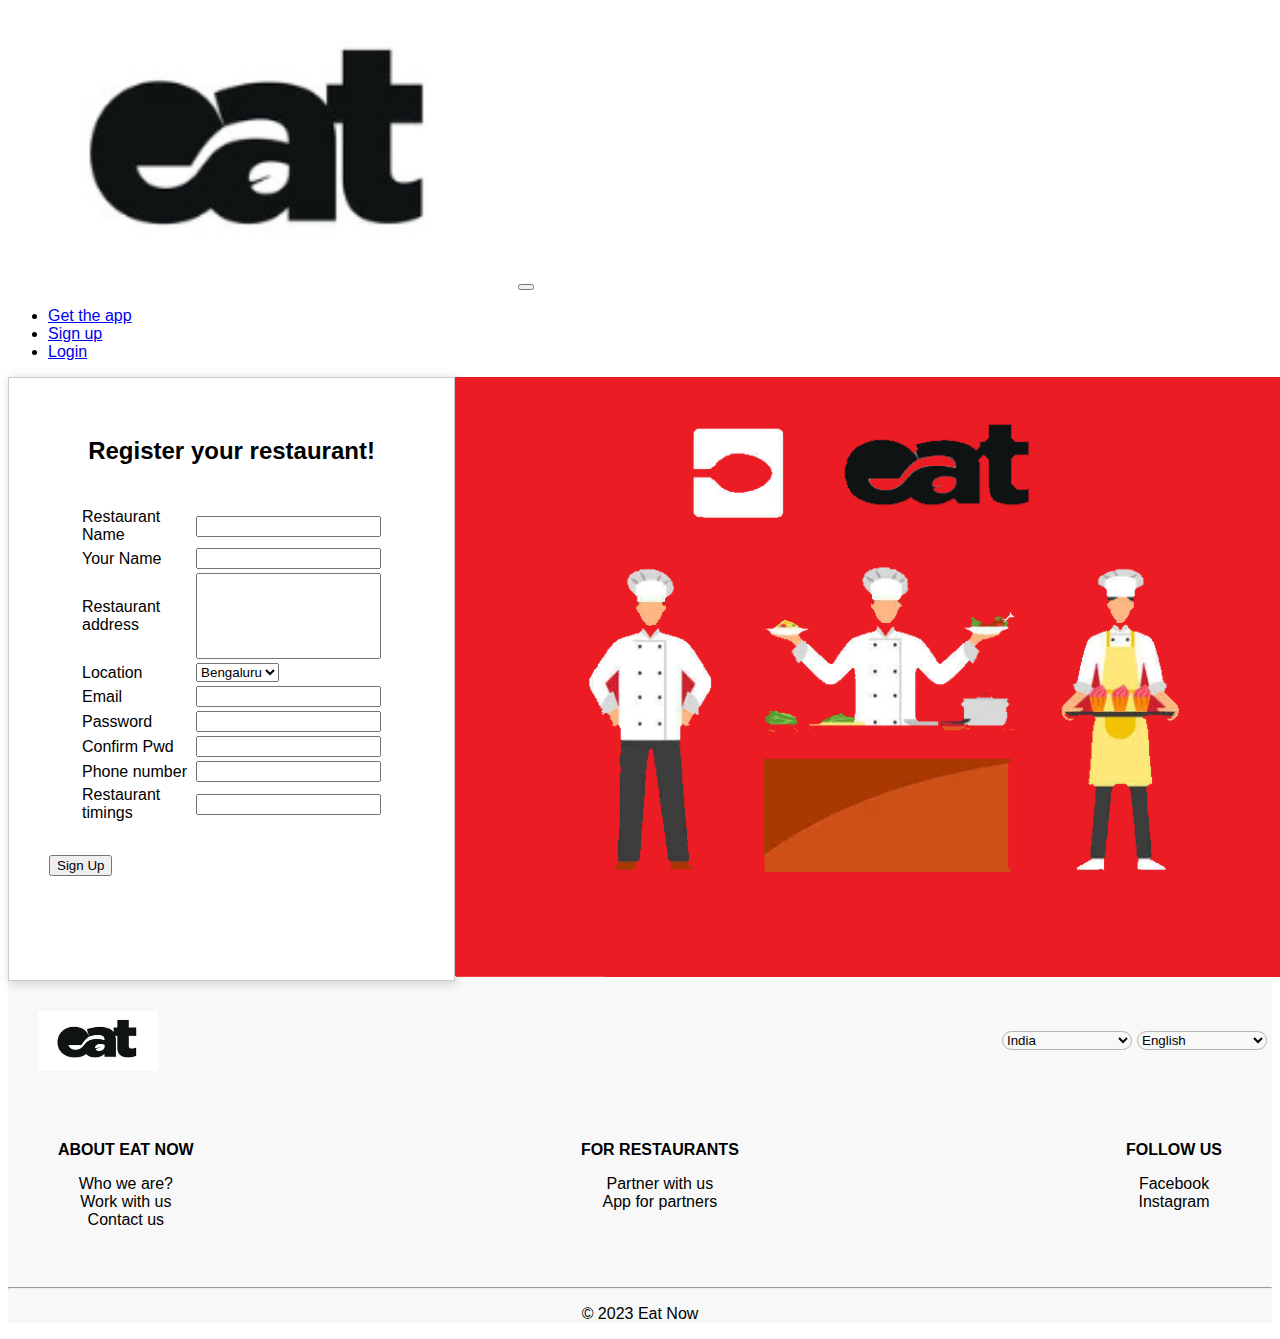
<file: partnerwithus.html>
<!DOCTYPE html>
<html>
  <head>
    <meta charset="utf-8" />
    <meta name="viewport" content="width=device-width, initial-scale=1" />
    <title>Eat now - login</title>
    <link
      href="https://cdn.jsdelivr.net/npm/bootstrap@5.3.0-alpha1/dist/css/bootstrap.min.css"
      rel="stylesheet"
      integrity="sha384-GLhlTQ8iRABdZLl6O3oVMWSktQOp6b7In1Zl3/Jr59b6EGGoI1aFkw7cmDA6j6gD"
      crossorigin="anonymous"
    />
    <link rel="stylesheet" href="stylesheets/styles.css" />
    <link rel="stylesheet" href="stylesheets/login.css" />
    <link rel="stylesheet" href="stylesheets/signup.css" />
  </head>
  <body>
    <script
      src="https://cdn.jsdelivr.net/npm/bootstrap@5.3.0-alpha1/dist/js/bootstrap.bundle.min.js"
      integrity="sha384-w76AqPfDkMBDXo30jS1Sgez6pr3x5MlQ1ZAGC+nuZB+EYdgRZgiwxhTBTkF7CXvN"
      crossorigin="anonymous"
    ></script>
    <header>
      <nav class="navbar navbar-expand-lg bg-body-tertiary">
        <div class="container-fluid">
          <a class="navbar-brand" href="index.html"
            ><img src="images/logo.PNG" alt="logo" width="40%"
          /></a>
          <button
            class="navbar-toggler"
            type="button"
            data-bs-toggle="collapse"
            data-bs-target="#navbarScroll"
            aria-controls="navbarScroll"
            aria-expanded="false"
            aria-label="Toggle navigation"
          >
            <span class="navbar-toggler-icon"></span>
          </button>
          <div class="collapse navbar-collapse" id="navbarScroll">
            <ul
              class="navbar-nav ms-auto mb-2 mb-lg-0"
              style="--bs-scroll-height: 100px"
            >
              <li class="nav-item">
                <a class="nav-link" aria-current="page" href="getapp.html"
                  >Get the app</a
                >
              </li>
              <li class="nav-item">
                <a class="nav-link" href="signup.html">Sign up</a>
              </li>
              <li class="nav-item">
                <a class="nav-link" href="login.html">Login</a>
              </li>
            </ul>
          </div>
        </div>
      </nav>
    </header>
    <main>
      <div id="signupFlex">
        <div class="signupform" style="background-color: white;">
          <h2>Register your restaurant!</h2>
          <form>
            <table class="signup-table">
              <tr class="table-row">
                <td><label for="firstname">Restaurant Name </label></td>
                <td>
                  <input type="text" id="firstname" name="firstname" /> <br />
                </td>
              </tr>
              <tr class="table-row">
                <td><label for="lastname"> Your Name </label></td>
                <td>
                  <input type="text" id="lastname" name="lastname" /> <br />
                </td>
              </tr>
              <tr class="table-row">
                <td>Restaurant address</td>
                <td>
                  <input
                    type="address"
                    name="address"
                    id="address"
                    style="height: 80px"
                  />
                </td>
                <tr class="table-row">
                    <td><label for="location">Location</label></td>
                    <td>
                      <select name="location" id="location">
                        <option value="bengaluru">Bengaluru</option>
                        <option value="delhi">Delhi</option>
                        <option value="mumbai">Mumbai</option>
                        <option value="chennai">Chennai</option>
                      </select>
                    </td>
                  </tr>
              </tr>
              <tr class="table-row">
                <td><label for="email">Email</label></td>
                <td><input type="email" id="email" name="email" /><br /></td>
              </tr>

              <tr class="table-row">
                <td><label for="password">Password</label></td>
                <td><input type="password" id="password" name="password" /></td>
              </tr>

              <tr class="table-row">
                <td><label for="confirmpass">Confirm Pwd</label></td>
                <td>
                  <input type="password" id="confirmpass" name="confirmpass" />
                </td>
              </tr>
              <tr class="table-row">
                <td><label for="phoneno">Phone number</label></td>
                <td>
                  <input type="text" id="phoneno" name="phoneno" />
                </td>
              </tr>
              <tr class="table-row">
                <td><label for="resttimings">Restaurant timings</label></td>
                <td>
                  <input type="text" id="resttimings" name="resttimings" />
                </td>
              </tr>
             
            </table>
            <a href="index.html"><input type="button" value="Sign Up" /></a>
          </form>
        </div>
        <div>
          <img src="images/corosal2.PNG" alt="signup" width="105%" />
        </div>
      </div>
    </main>
    <footer class="footer">
      <div class="footdsn">
        <div class="footdivhead">
          <img src="images/logo.PNG" alt="logo" />
        </div>
        <div class="footdivhead">
          <div class="footer-select">
            <form class="footer-form">
              <select class="select-foot" name="country">
                <option value="india">India</option>
                <option value="england">England</option>
                <option value="australia">Australia</option>
              </select>
            </form>

            <form class="footer-form">
              <select class="select-foot" name="language">
                <option value="english">English</option>
                <option value="hindi">Hindi</option>
              </select>
            </form>
          </div>
        </div>
      </div>
      <div class="footdsn">
        <div class="footdiv">
          <p class="footerp">ABOUT EAT NOW</p>
          <a href="aboutus.html">Who we are?</a><br />
          <a href="workwithus.html">Work with us</a><br />
          <a href="">Contact us</a>
        </div>
        <div class="footdiv">
          <p class="footerp">FOR RESTAURANTS</p>
          <a href="partnerwithus.html">Partner with us</a><br />
          <a href="partnerapp.html">App for partners</a><br />
        </div>
        <div class="footdiv">
          <p class="footerp">FOLLOW US</p>
          <a href="https://www.facebook.com" target="_blank">Facebook</a><br />
          <a href="https://www.instagram.com" target="_blank">Instagram</a
          ><br />
        </div>
      </div>
      <hr />
      <p align="center">&#169; 2023 Eat Now</p>
    </footer>
  </body>
</html>
</file>
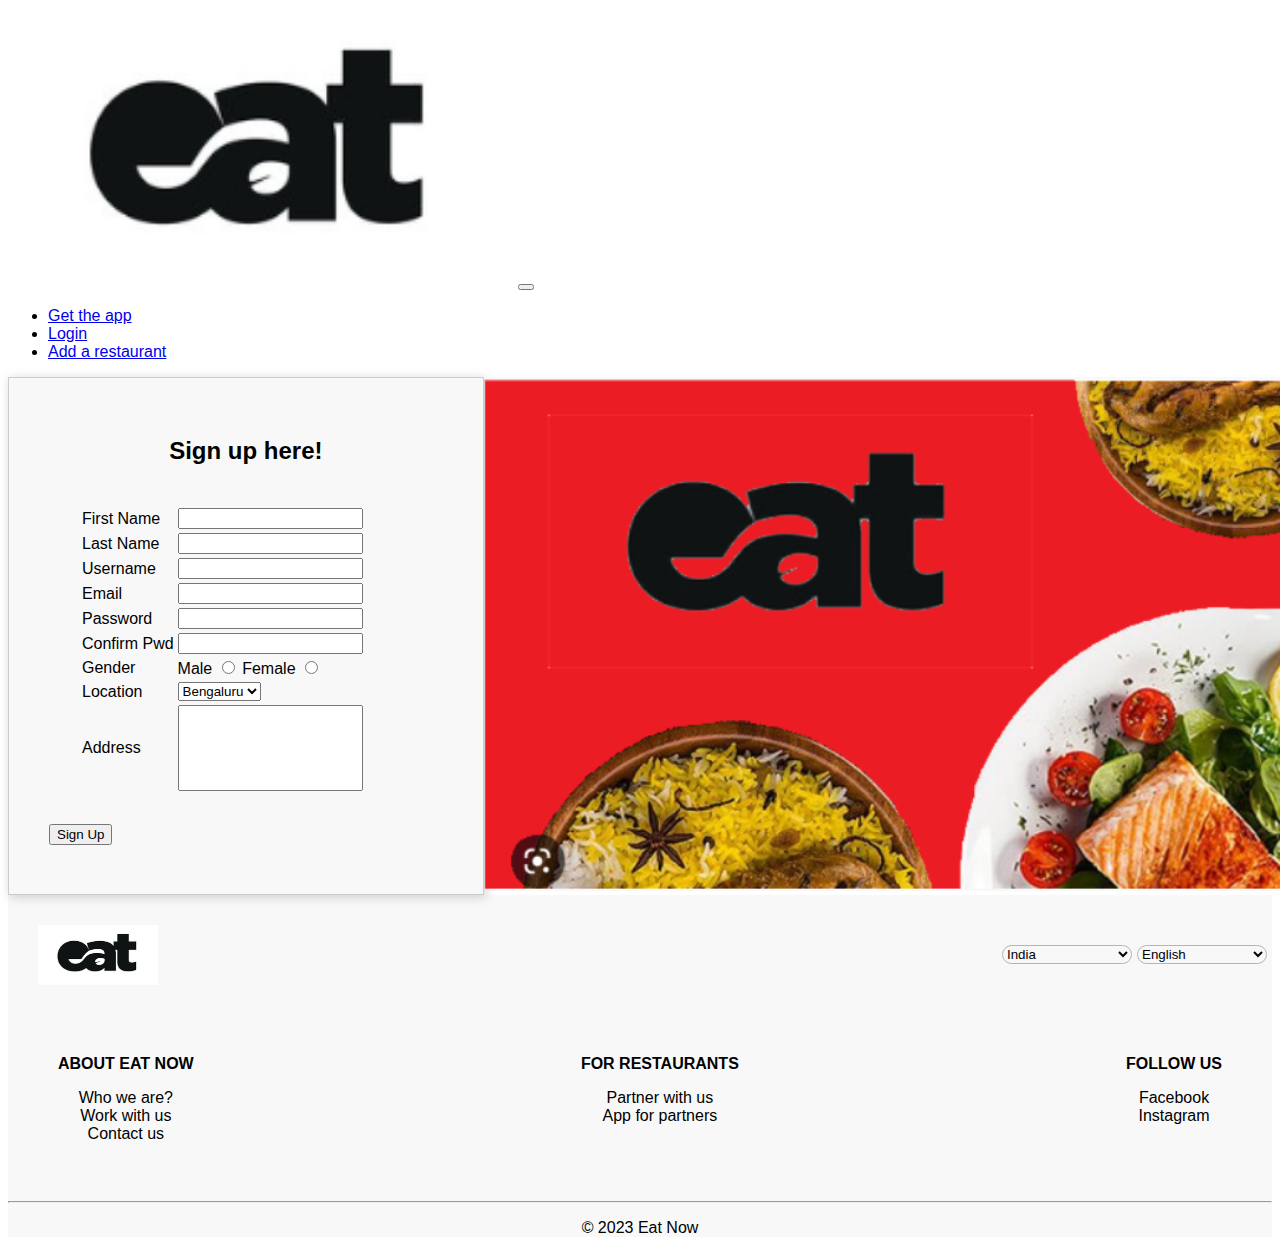
<file: signup.html>
<!DOCTYPE html>
<html>
  <head>
    <meta charset="utf-8" />
    <meta name="viewport" content="width=device-width, initial-scale=1" />
    <title>Eat now - login</title>
    <link
      href="https://cdn.jsdelivr.net/npm/bootstrap@5.3.0-alpha1/dist/css/bootstrap.min.css"
      rel="stylesheet"
      integrity="sha384-GLhlTQ8iRABdZLl6O3oVMWSktQOp6b7In1Zl3/Jr59b6EGGoI1aFkw7cmDA6j6gD"
      crossorigin="anonymous"
    />
    <link rel="stylesheet" href="stylesheets/styles.css" />
    <link rel="stylesheet" href="stylesheets/login.css" />
    <link rel="stylesheet" href="stylesheets/signup.css" />
  </head>
  <body>
    <script
      src="https://cdn.jsdelivr.net/npm/bootstrap@5.3.0-alpha1/dist/js/bootstrap.bundle.min.js"
      integrity="sha384-w76AqPfDkMBDXo30jS1Sgez6pr3x5MlQ1ZAGC+nuZB+EYdgRZgiwxhTBTkF7CXvN"
      crossorigin="anonymous"
    ></script>
    <header>
      <nav class="navbar navbar-expand-lg bg-body-tertiary">
        <div class="container-fluid">
          <a class="navbar-brand" href="index.html"
            ><img src="images/logo.PNG" alt="logo" width="40%"
          /></a>
          <button
            class="navbar-toggler"
            type="button"
            data-bs-toggle="collapse"
            data-bs-target="#navbarScroll"
            aria-controls="navbarScroll"
            aria-expanded="false"
            aria-label="Toggle navigation"
          >
            <span class="navbar-toggler-icon"></span>
          </button>
          <div class="collapse navbar-collapse" id="navbarScroll">
            <ul
              class="navbar-nav ms-auto mb-2 mb-lg-0"
              style="--bs-scroll-height: 100px"
            >
              <li class="nav-item">
                <a class="nav-link" aria-current="page" href="getapp.html"
                  >Get the app</a
                >
              </li>
              <li class="nav-item">
                <a class="nav-link" href="login.html">Login</a>
              </li>
              <li class="nav-item">
                <a class="nav-link" href="partnerwithus.html"
                  >Add a restaurant</a
                >
              </li>
            </ul>
          </div>
        </div>
      </nav>
    </header>
    <main>
      <div id="signupFlex">
        <div class="signupform">
          <h2>Sign up here!</h2>
          <form>
            <table class="signup-table">
              <tr class="table-row">
                <td><label for="firstname"> First Name </label></td>
                <td>
                  <input type="text" id="firstname" name="firstname" /> <br />
                </td>
              </tr>
              <tr class="table-row">
                <td><label for="lastname"> Last Name </label></td>
                <td>
                  <input type="text" id="lastname" name="lastname" /> <br />
                </td>
              </tr>
              <tr class="table-row">
                <td><label for="username"> Username </label></td>
                <td>
                  <input type="text" id="username" name="username" /> <br />
                </td>
              </tr>
              <tr class="table-row">
                <td><label for="email">Email</label></td>
                <td><input type="email" id="email" name="email" /><br /></td>
              </tr>

              <tr class="table-row">
                <td><label for="password">Password</label></td>
                <td><input type="password" id="password" name="password" /></td>
              </tr>

              <tr class="table-row">
                <td><label for="confirmpass">Confirm Pwd</label></td>
                <td>
                  <input type="password" id="confirmpass" name="confirmpass" />
                </td>
              </tr>
              <tr class="table-row">
                <td><label>Gender</label></td>
                <td>
                  <label for="male">Male</label>
                  <input type="radio" id="gender" name="gender" />
                  <label for="female">Female</label>
                  <input type="radio" id="gender" name="gender" /><br />
                </td>
              </tr>
              <tr class="table-row">
                <td><label for="location">Location</label></td>
                <td>
                  <select name="location" id="location">
                    <option value="bengaluru">Bengaluru</option>
                    <option value="delhi">Delhi</option>
                    <option value="mumbai">Mumbai</option>
                    <option value="chennai">Chennai</option>
                  </select>
                </td>
              </tr>
              <tr class="table-row">
                <td>Address</td>
                <td>
                  <input
                    type="address"
                    name="address"
                    id="address"
                    style="height: 80px"
                  />
                </td>
              </tr>
            </table>
            <a href="index.html"><input type="button" value="Sign Up" /></a>
          </form>
        </div>
        <div class="signup-image">
          <img src="images/signup.png" alt="signup" />
        </div>
      </div>
    </main>
    <footer class="footer">
      <div class="footdsn">
        <div class="footdivhead">
          <img src="images/logo.PNG" alt="logo" />
        </div>
        <div class="footdivhead">
          <div class="footer-select">
            <form class="footer-form">
              <select class="select-foot" name="country">
                <option value="india">India</option>
                <option value="england">England</option>
                <option value="australia">Australia</option>
              </select>
            </form>

            <form class="footer-form">
              <select class="select-foot" name="language">
                <option value="english">English</option>
                <option value="hindi">Hindi</option>
              </select>
            </form>
          </div>
        </div>
      </div>
      <div class="footdsn">
        <div class="footdiv">
          <p class="footerp">ABOUT EAT NOW</p>
          <a href="aboutus.html">Who we are?</a><br />
          <a href="workwithus.html">Work with us</a><br />
          <a href="">Contact us</a>
        </div>
        <div class="footdiv">
          <p class="footerp">FOR RESTAURANTS</p>
          <a href="partnerwithus.html">Partner with us</a><br />
          <a href="partnerapp.html">App for partners</a><br />
        </div>
        <div class="footdiv">
          <p class="footerp">FOLLOW US</p>
          <a href="https://www.facebook.com" target="_blank">Facebook</a><br />
          <a href="https://www.instagram.com" target="_blank">Instagram</a
          ><br />
        </div>
      </div>
      <hr />
      <p align="center">&#169; 2023 Eat Now</p>
    </footer>
  </body>
</html>
</file>
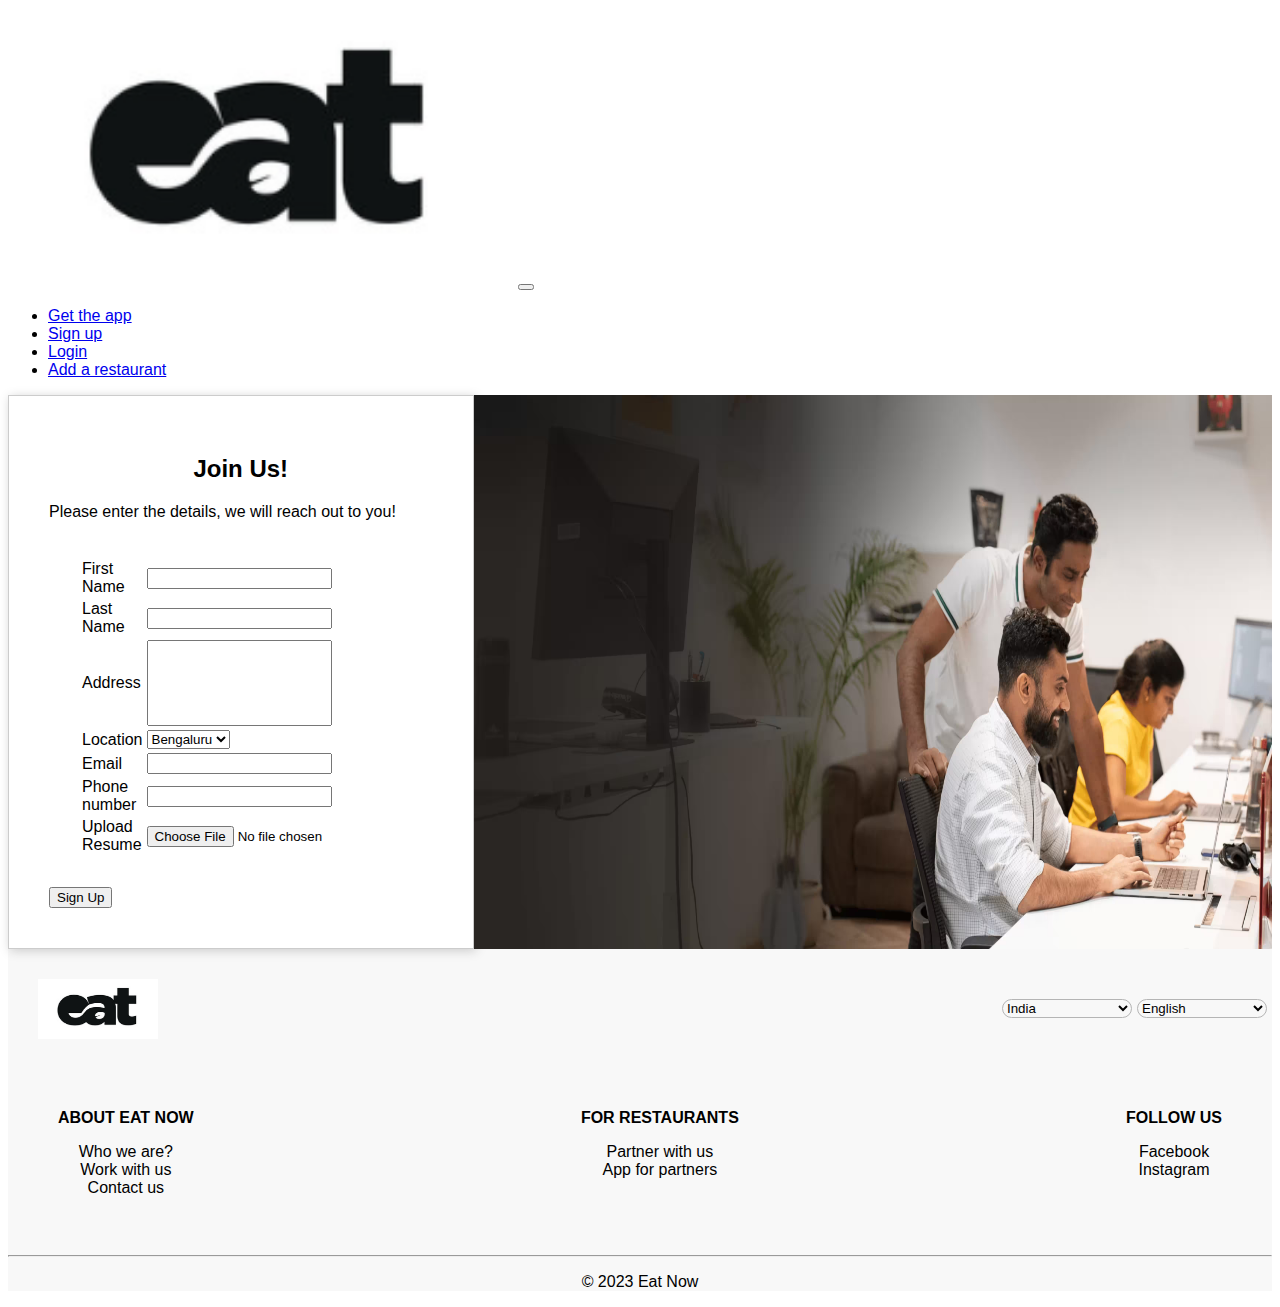
<file: workwithus.html>
<!DOCTYPE html>
<html>
  <head>
    <meta charset="utf-8" />
    <meta name="viewport" content="width=device-width, initial-scale=1" />
    <title>Eat now - login</title>
    <link
      href="https://cdn.jsdelivr.net/npm/bootstrap@5.3.0-alpha1/dist/css/bootstrap.min.css"
      rel="stylesheet"
      integrity="sha384-GLhlTQ8iRABdZLl6O3oVMWSktQOp6b7In1Zl3/Jr59b6EGGoI1aFkw7cmDA6j6gD"
      crossorigin="anonymous"
    />
    <link rel="stylesheet" href="stylesheets/styles.css" />
    <link rel="stylesheet" href="stylesheets/login.css" />
    <link rel="stylesheet" href="stylesheets/signup.css" />
  </head>
  <body>
    <script
      src="https://cdn.jsdelivr.net/npm/bootstrap@5.3.0-alpha1/dist/js/bootstrap.bundle.min.js"
      integrity="sha384-w76AqPfDkMBDXo30jS1Sgez6pr3x5MlQ1ZAGC+nuZB+EYdgRZgiwxhTBTkF7CXvN"
      crossorigin="anonymous"
    ></script>
    <header>
      <nav class="navbar navbar-expand-lg bg-body-tertiary">
        <div class="container-fluid">
          <a class="navbar-brand" href="index.html"
            ><img src="images/logo.PNG" alt="logo" width="40%"
          /></a>
          <button
            class="navbar-toggler"
            type="button"
            data-bs-toggle="collapse"
            data-bs-target="#navbarScroll"
            aria-controls="navbarScroll"
            aria-expanded="false"
            aria-label="Toggle navigation"
          >
            <span class="navbar-toggler-icon"></span>
          </button>
          <div class="collapse navbar-collapse" id="navbarScroll">
            <ul
              class="navbar-nav ms-auto mb-2 mb-lg-0"
              style="--bs-scroll-height: 100px"
            >
              <li class="nav-item">
                <a class="nav-link" aria-current="page" href="getapp.html"
                  >Get the app</a
                >
              </li>
              <li class="nav-item">
                <a class="nav-link" href="signup.html">Sign up</a>
              </li>
              <li class="nav-item">
                <a class="nav-link" href="login.html">Login</a>
              </li>
              <li class="nav-item">
                <a class="nav-link" href="partnerwithus.html"
                  >Add a restaurant</a
                >
              </li>
            </ul>
          </div>
        </div>
      </nav>
    </header>
    <main>
      <div id="signupFlex">
        <div class="signupform" style="background-color: white">
          <h2>Join Us!</h2>
          <p>Please enter the details, we will reach out to you!</p>
          <form>
            <table class="signup-table">
              <tr class="table-row">
                <td><label for="firstname">First Name </label></td>
                <td>
                  <input type="text" id="firstname" name="firstname" /> <br />
                </td>
              </tr>
              <tr class="table-row">
                <td><label for="lastname">Last Name </label></td>
                <td>
                  <input type="text" id="lastname" name="lastname" /> <br />
                </td>
              </tr>
              <tr class="table-row">
                <td>Address</td>
                <td>
                  <input
                    type="address"
                    name="address"
                    id="address"
                    style="height: 80px"
                  />
                </td>
              </tr>

              <tr class="table-row">
                <td><label for="location">Location</label></td>
                <td>
                  <select name="location" id="location">
                    <option value="bengaluru">Bengaluru</option>
                    <option value="delhi">Delhi</option>
                    <option value="mumbai">Mumbai</option>
                    <option value="chennai">Chennai</option>
                  </select>
                </td>
              </tr>

              <tr class="table-row">
                <td><label for="email">Email</label></td>
                <td><input type="email" id="email" name="email" /><br /></td>
              </tr>

              <tr class="table-row">
                <td><label for="phoneno">Phone number</label></td>
                <td>
                  <input type="text" id="phoneno" name="phoneno" />
                </td>
              </tr>
              <tr class="table-row">
                <td><label for="resume">Upload Resume</label></td>
                <td>
                  <input type="file" id="resume" name="resume" />
                </td>
              </tr>
            </table>
            <a href="index.html"><input type="button" value="Sign Up" /></a>
          </form>
        </div>
        <div>
          <img
            src="images/workwithus.avif"
            alt="signup"
            width="100%"
            height="100%"
          />
        </div>
      </div>
    </main>
    <footer class="footer">
      <div class="footdsn">
        <div class="footdivhead">
          <img src="images/logo.PNG" alt="logo" />
        </div>
        <div class="footdivhead">
          <div class="footer-select">
            <form class="footer-form">
              <select class="select-foot" name="country">
                <option value="india">India</option>
                <option value="england">England</option>
                <option value="australia">Australia</option>
              </select>
            </form>
            <form class="footer-form">
              <select class="select-foot" name="language">
                <option value="english">English</option>
                <option value="hindi">Hindi</option>
              </select>
            </form>
          </div>
        </div>
      </div>
      <div class="footdsn">
        <div class="footdiv">
          <p class="footerp">ABOUT EAT NOW</p>
          <a href="aboutus.html">Who we are?</a><br />
          <a href="workwithus.html">Work with us</a><br />
          <a href="">Contact us</a>
        </div>
        <div class="footdiv">
          <p class="footerp">FOR RESTAURANTS</p>
          <a href="partnerwithus.html">Partner with us</a><br />
          <a href="partnerapp.html">App for partners</a><br />
        </div>
        <div class="footdiv">
          <p class="footerp">FOLLOW US</p>
          <a href="https://www.facebook.com" target="_blank">Facebook</a><br />
          <a href="https://www.instagram.com" target="_blank">Instagram</a
          ><br />
        </div>
      </div>
      <hr />
      <p align="center">&#169; 2023 Eat Now</p>
    </footer>
  </body>
</html>
</file>
<file: stylesheets/styles.css>
body {
  font-family: Helvetica;
}

#carouselExample {
  object-fit: fill;
  width: 100%;
  height: 80%;
}

#carouselExample img {
  width: 100px;
  height: 500px;
}

.footer {
  background-color: rgb(248, 248, 248);
}

.footdsn {
  display: flex;
  border: 2px;
  justify-content: space-between;
}

.footdiv {
  padding: 50px;
  text-align: center;
}
.footdivhead {
  padding-top: 30px;
  padding-left: 30px;
  text-align: center;
}
.footerp {
  font-weight: 700;
}

.footdsn a {
  text-decoration: none;
  color: black;
}

footer img {
  width: 120px;
  height: 60px;
}

/* .select-foot {
  padding-top: 30px;
  padding-left: 30px;
  appearance: none;
  -webkit-appearance: none;
  -moz-appearance: none;
  padding-right: 25px;
} */

.select-foot {
  min-width: 8rem;
  width: max-content;
  max-width: 100%;
  cursor: pointer;
  position: relative;
  background-color: rgb(248, 248, 248);
  border: 1px solid rgb(181, 181, 181);
  border-radius: 0.6rem;
  box-sizing: inherit;
}

.footer-form {
  padding-top: 20px;
  padding-right: 5px;
}

.footer-select {
  display: flex;
}

.card img {
  object-fit: fill;
  /* width: 200px;
  height: 200px; */
  border: solid 1px #ccc;
}

.card-body a {
  color: black;
  text-decoration: none;
}

h5 {
  font-weight: 600;
}

#nextbutton {
  text-align: center;
}
</file>
<file: stylesheets/login.css>
body {
  font-family: Helvetica;
}

#login-form {
  width: 400px;
  margin: 0;
  background-color: #fff;
  padding: 20px;
  border: 1px solid #ccc;
  box-shadow: 2px 2px 10px #ccc;
  background-color: rgb(248, 248, 248);
}

#login-form h1 {
  text-align: center;
  margin-bottom: 20px;
}

#login-form label {
  display: block;
  margin-bottom: 10px;
}

#login-form input[type="text"],
#login-form input[type="password"] {
  width: 100%;
  padding: 12px 20px;
  margin-bottom: 20px;
  border: 1px solid #ccc;
  box-sizing: border-box;
}

#login-form input[type="submit"] {
  width: 100%;
  background-color: #2196f3;
  color: white;
  padding: 14px 20px;
  margin-bottom: 20px;
  border: none;
  cursor: pointer;
}

#login-form input[type="submit"]:hover {
  background-color: #1976d2;
}

#login-form a {
  text-decoration: none;
  color: #333;
  margin-top: 20px;
  display: block;
}

#login-form a:hover {
  color: #4caf50;
}

#loginFlex {
  display: flex;
  border: 2px;
  justify-content: space-between;
}

.loginImg img {
  width: 160%;
}

.loginNote {
  padding-top: 30px;
}

#signupLogin {
  width: 100%;
  background-color: #767c82;
  color: white;
  padding: 14px 20px;
  margin-bottom: 20px;
  border: none;
  cursor: pointer;
  text-align: center;
}
</file>
<file: stylesheets/aboutus.css>
.about-us {
  width: 60%;
}
</file>
<file: stylesheets/getapp.css>
#getappFlex {
  display: flex;
  border: 2px;
  justify-content: center;
}

.getappForm {
  padding: 100px;
}

.getappForm h2 {
  text-align: center;
}

#shareappbutton {
  width: 80%;
  background-color: rgb(239, 79, 95);
  color: white;
  padding: 14px 20px;
  margin-top: 20px;
  border: none;
  cursor: pointer;
}

.getappForm input {
  margin-bottom: 10px;
  width: 300px;
  border: 1px solid #ccc;
  box-sizing: border-box;
  height: 40px;
}
</file>
<file: stylesheets/partnerapp.css>
#getappFlex img {
  width: 100%;
  height: 80%;
  padding: 30px;
  padding-left: 50px;
  margin: 30px;
}

/* .getappForm {
  padding: 20px;
} */

#shareappbutton {
  background-color: blueviolet;
}

main {
  background-color: rgb(236, 236, 236);
}
</file>
<file: stylesheets/signup.css>
.signupform {
  width: 400px;
  background-color: #fff;
  padding: 40px;
  border: 1px solid #ccc;
  box-shadow: 2px 2px 10px #ccc;
  background-color: rgb(248, 248, 248);
}

.signup-table {
  padding: 20px;
  margin: 10px;
}

h2 {
  text-align: center;
}

.signup-image img {
  width: 120%;
}

#signupFlex {
  display: flex;
  border: 2px;
  justify-content: left;
  align-content: flex-start;
  flex-wrap: nowrap;
}

/*does not work*/
.table-row {
  padding-bottom: 20px;

  border-spacing: 0 8px;
}
</file>
